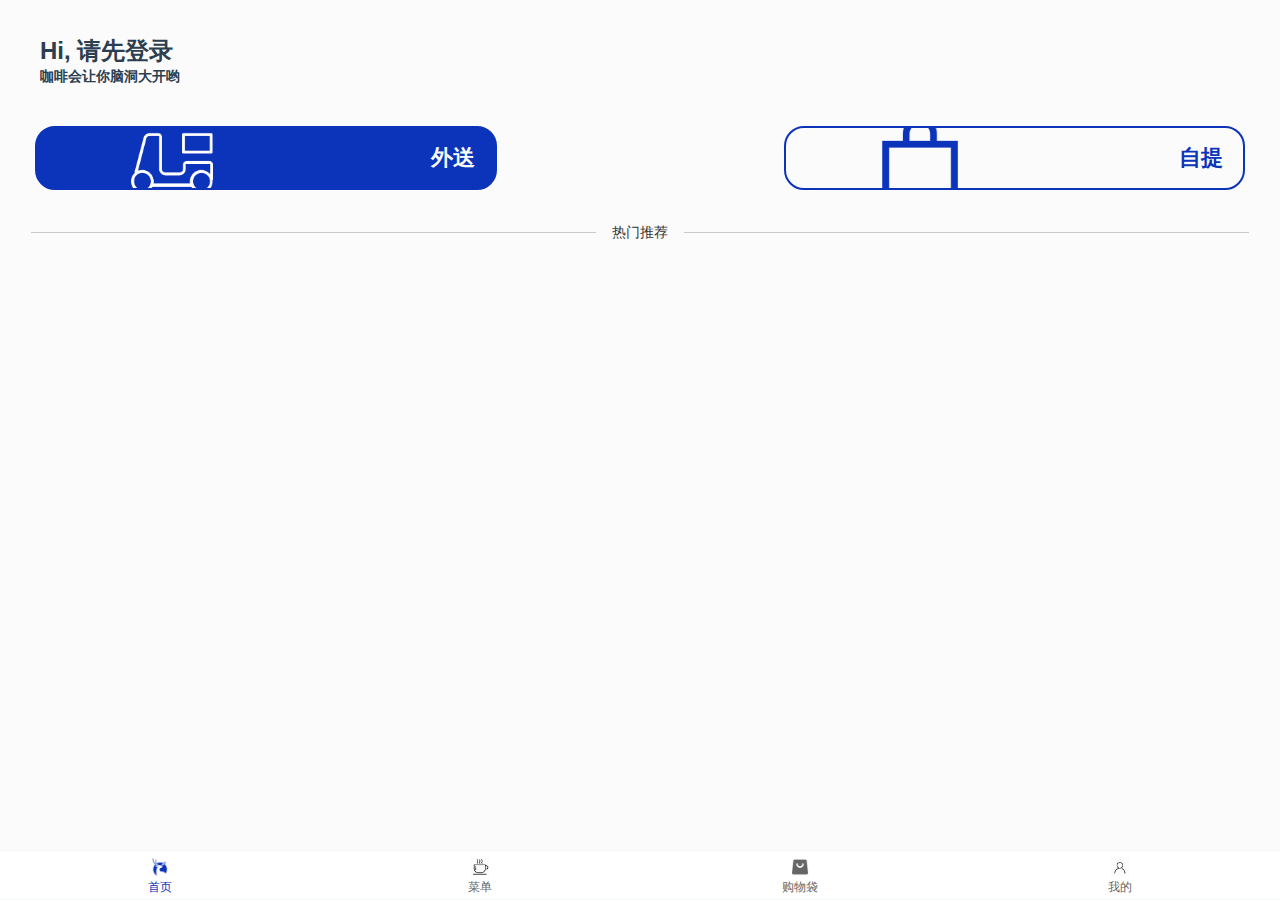
<file: index.html>
<!DOCTYPE html><html lang=en><head><meta charset=utf-8><meta http-equiv=X-UA-Compatible content="IE=edge"><meta name=viewport content="width=device-width,initial-scale=1"><link rel=icon href=favicon.ico><title>rxcoffer</title><link href=css/chunk-13272dc6.bf95c062.css rel=prefetch><link href=css/chunk-19dce488.da46f8e1.css rel=prefetch><link href=css/chunk-26d2ec5b.4d5bc7b3.css rel=prefetch><link href=css/chunk-32a77380.304d3aa3.css rel=prefetch><link href=css/chunk-6ae1f068.72106790.css rel=prefetch><link href=css/chunk-76c8511e.e4d960e5.css rel=prefetch><link href=css/chunk-77bb19f8.296dd29b.css rel=prefetch><link href=css/chunk-a6500574.e3da6325.css rel=prefetch><link href=css/chunk-e16f012e.9100915a.css rel=prefetch><link href=css/chunk-f39c81f2.a9a2960d.css rel=prefetch><link href=css/chunk-f42b0248.c0219c23.css rel=prefetch><link href=js/chunk-13272dc6.8ce262b8.js rel=prefetch><link href=js/chunk-19dce488.ad8acd67.js rel=prefetch><link href=js/chunk-26d2ec5b.81402bf2.js rel=prefetch><link href=js/chunk-32a77380.5d9ffd3a.js rel=prefetch><link href=js/chunk-6ae1f068.39df41e7.js rel=prefetch><link href=js/chunk-6e4c5f2e.00aff1b6.js rel=prefetch><link href=js/chunk-76c8511e.5144af44.js rel=prefetch><link href=js/chunk-77bb19f8.2dcb68b2.js rel=prefetch><link href=js/chunk-a6500574.576e0af8.js rel=prefetch><link href=js/chunk-e16f012e.a53e83c8.js rel=prefetch><link href=js/chunk-f39c81f2.0343335c.js rel=prefetch><link href=js/chunk-f42b0248.bf8dd1dd.js rel=prefetch><link href=css/app.9a4b9d96.css rel=preload as=style><link href=css/chunk-vendors.0fcfc334.css rel=preload as=style><link href=js/app.91f600bd.js rel=preload as=script><link href=js/chunk-vendors.aa1b6516.js rel=preload as=script><link href=css/chunk-vendors.0fcfc334.css rel=stylesheet><link href=css/app.9a4b9d96.css rel=stylesheet></head><body><noscript><strong>We're sorry but rxcoffer doesn't work properly without JavaScript enabled. Please enable it to continue.</strong></noscript><div id=app></div><script src=js/chunk-vendors.aa1b6516.js></script><script src=js/app.91f600bd.js></script></body></html>
</file>
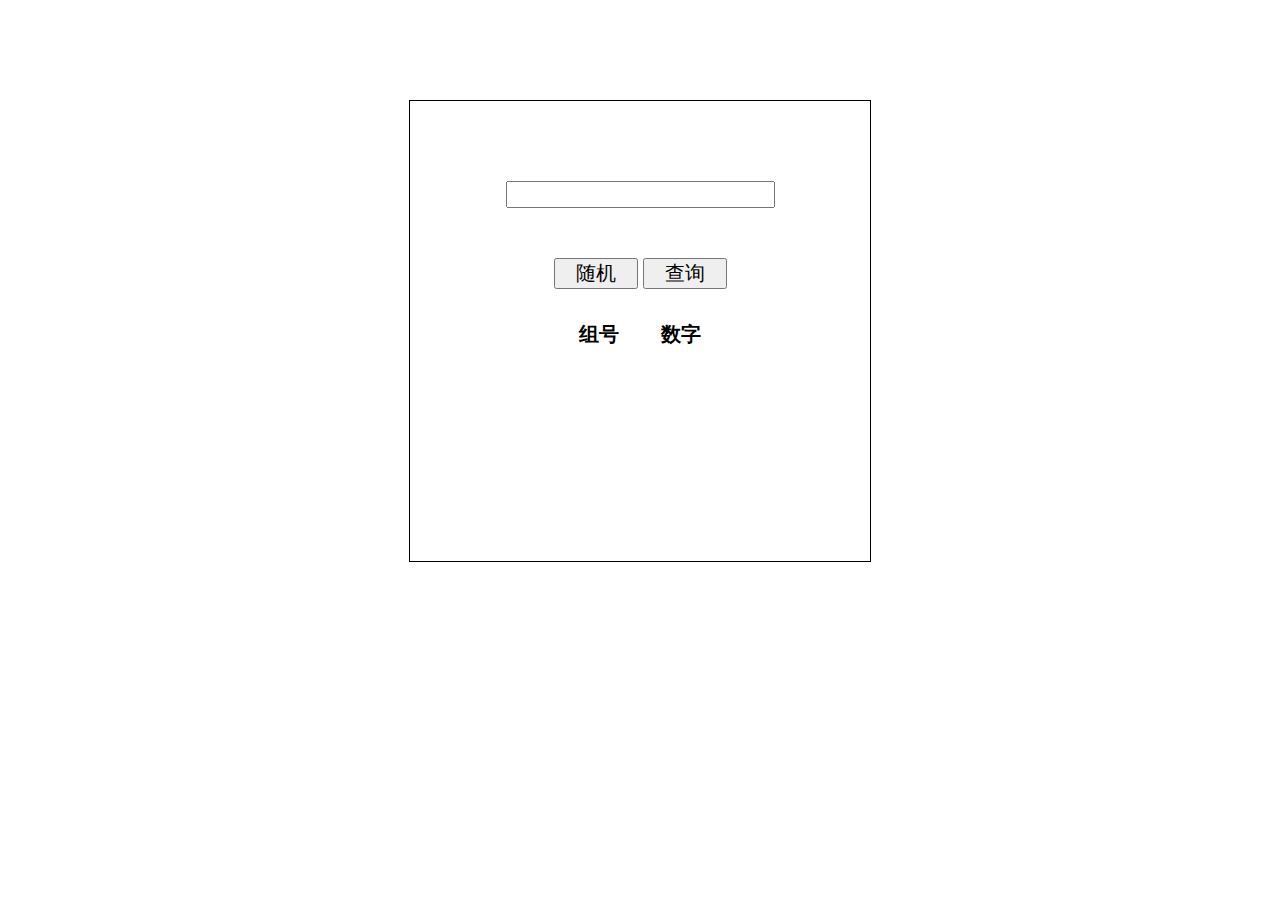
<file: test.html>
<!DOCTYPE html>
<html lang="cn">

<head>
  <meta charset="UTF-8">
  <meta name="viewport" content="width=device-width, initial-scale=1.0">
  <title>Document</title>
</head>
<style>
  * {
    margin: 0;
    padding: 0;
    font-size: 20px;
  }
  .box {
    margin: 0 auto;
    margin-top: 100px;
    width: 300px;
    height: 300px;
    border: 1px solid;
    text-align: center;
    padding: 80px;
  }

  button {
    margin-top: 50px;
  }

  table {
    margin: 0 auto;
    margin-top: 30px;
  }

  th {
    padding: 0 20px;
  }
  button{
    padding: 0 20px;
  }

  input::-webkit-outer-spin-button,
  input::-webkit-inner-spin-button {
    -webkit-appearance: none;
  }

  input[type="number"] {
    -moz-appearance: textfield;
  }
</style>

<body>
  <div class="box">
    <input type="number">
    <br>
    <button>随机</button>
    <button>查询</button>
    <table>
      <tr>
        <th>组号</th>
        <th>数字</th>
      </tr>
      <tr>
        <th class="group"></th>
        <th class="number"></th>
      </tr>
      <tr>
        <th class="group"></th>
        <th class="number"></th>
      </tr>
    </table>
  </div>
</body>

</html>
<script>
  var btn1 = document.getElementsByTagName("button")[0];
  var btn2 = document.getElementsByTagName("button")[1];
  var inp = document.getElementsByTagName("input")[0];
  var group = document.getElementsByClassName("group");
  var number = document.getElementsByClassName("number");
  var arr1 = [];
  var arr2 = [];
  function getRandom(min, max) {
    return Math.floor(Math.random() * (max - min)) + min;
  }
  for (let i = 0; i < 100; i++) {
    arr1.push({
      group: i,
      number: String(getRandom(1, 5)) + String(getRandom(1, 4)) + String(getRandom(1, 3))
    })
    arr2.push(
      {
        group: i,
        number: String(getRandom(1, 3)) + String(getRandom(1, 3))
      }
    )
  }
  console.log(arr1);
  console.log(arr2);
  btn1.onclick = function () {
    if (inp.value > 100 || inp.value < 0) {
      alert("请输入0-100的数字");
    } else {
      let random1 = getRandom(0, Number(inp.value) + 1);
      let random2 = getRandom(0, Number(inp.value) + 1);
      group[0].innerHTML = random1
      group[1].innerHTML = random2
      number[0].innerHTML = arr1[random1].number
      number[1].innerHTML = arr2[random2].number
    }
  }
  btn2.onclick = function () {
    if (inp.value > 100 || inp.value < 0) {
      alert("请输入0-100的数字");
    } else {
      group[0].innerHTML = arr1[inp.value].group
      group[1].innerHTML = arr1[inp.value].group
      number[0].innerHTML = arr1[inp.value].number
      number[1].innerHTML = arr2[inp.value].number
    }
  }
</script>
</file>
